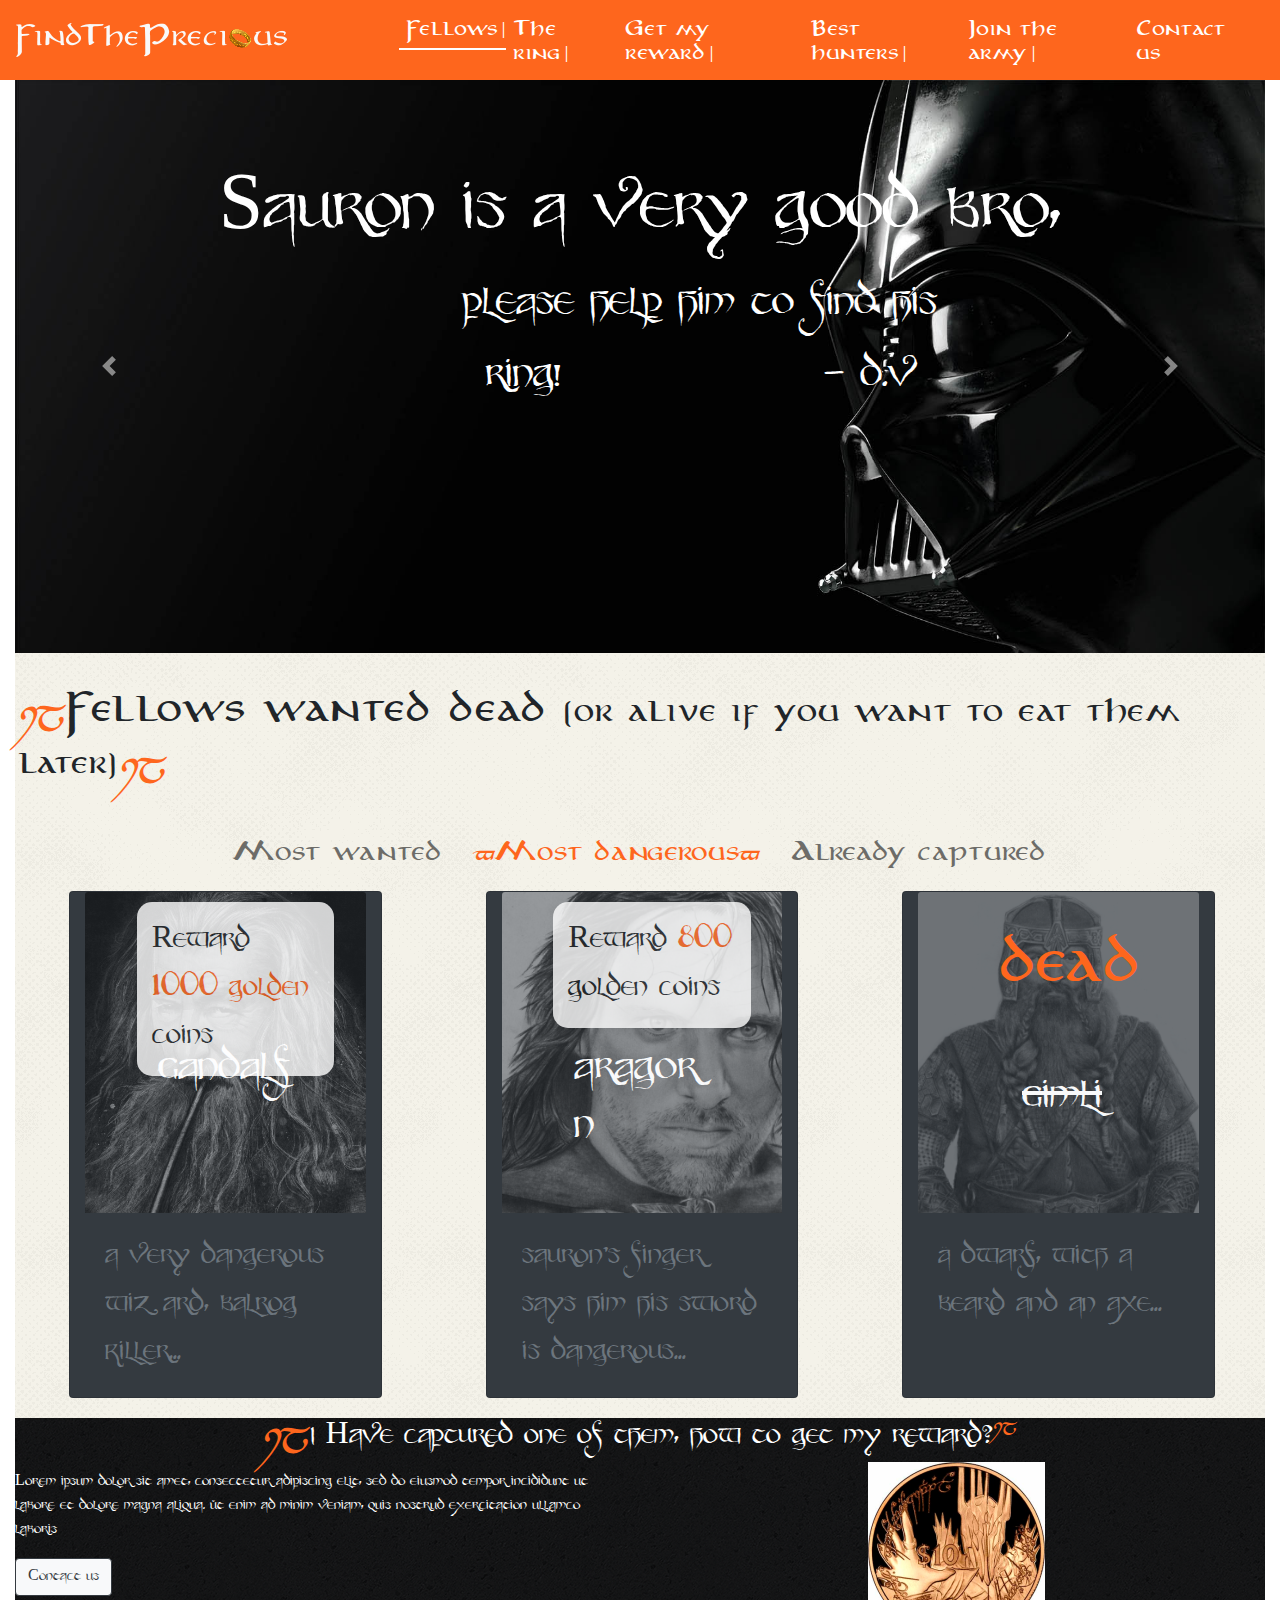
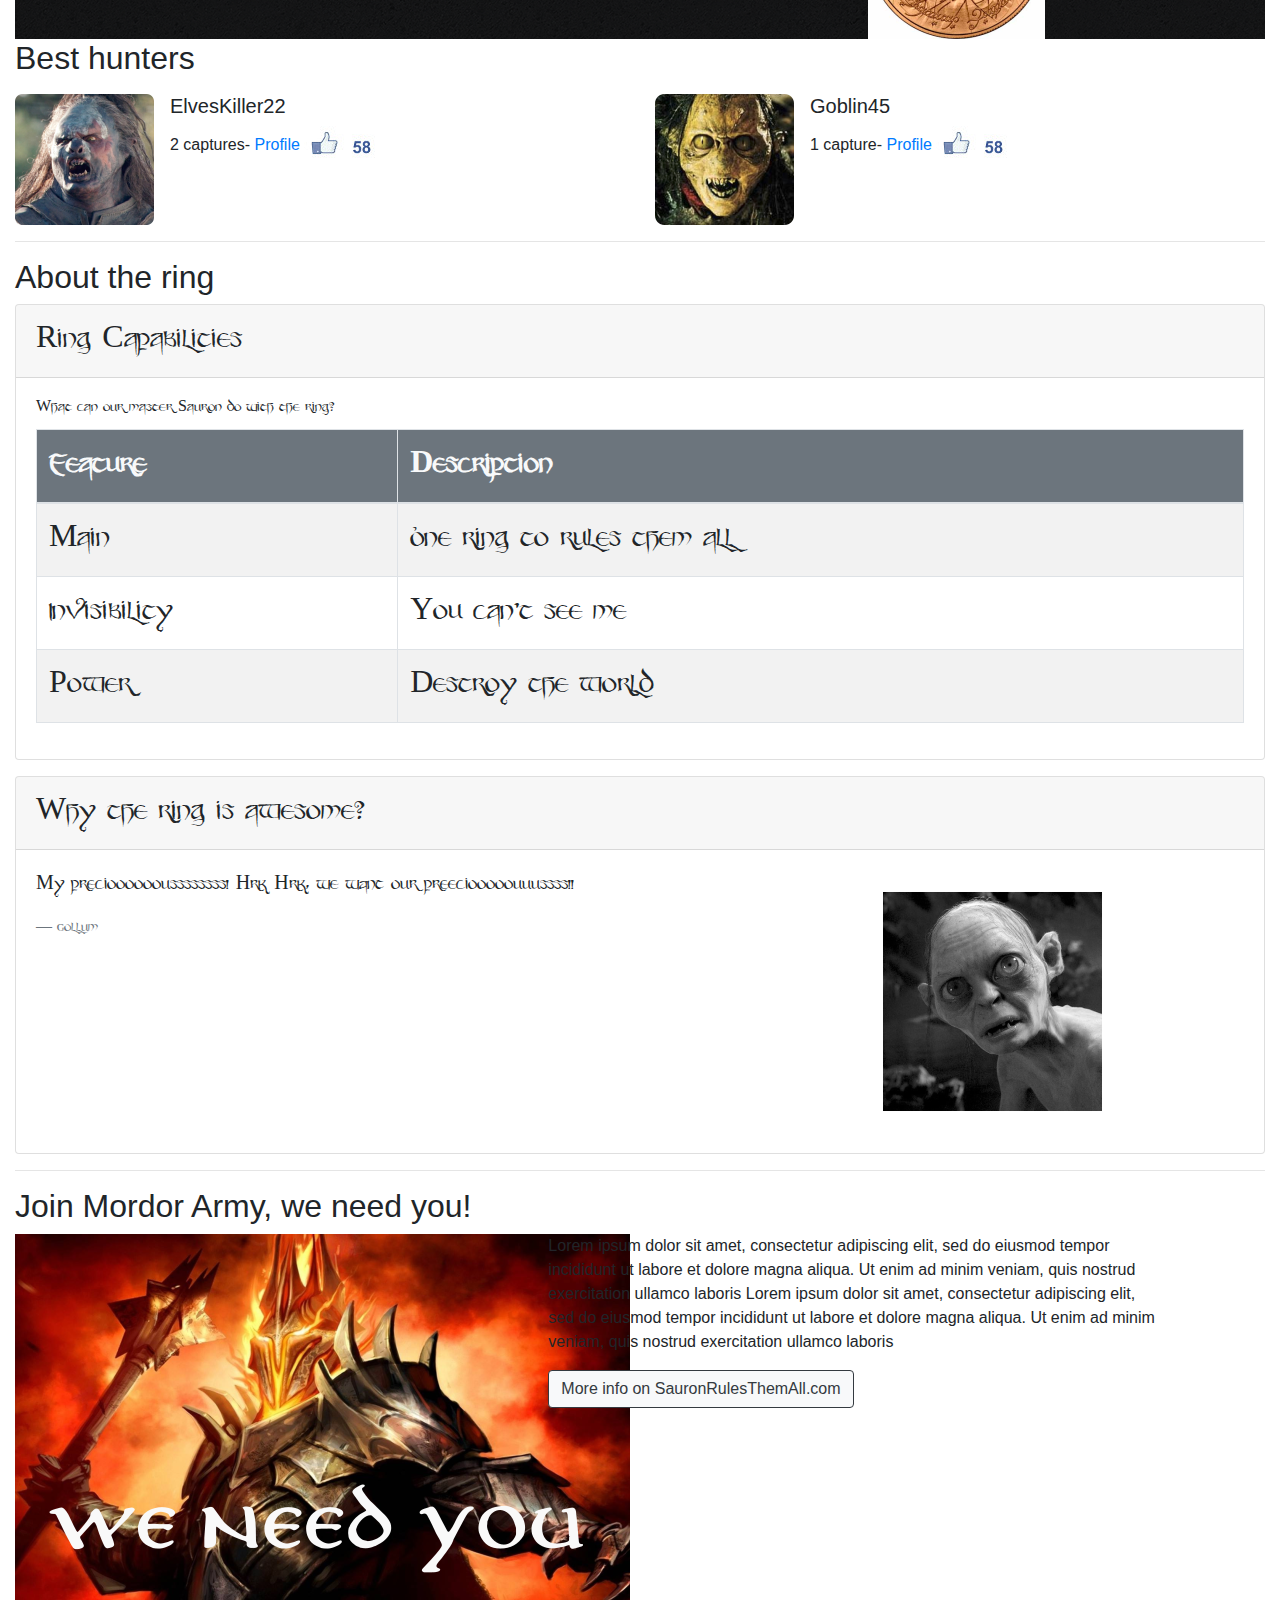
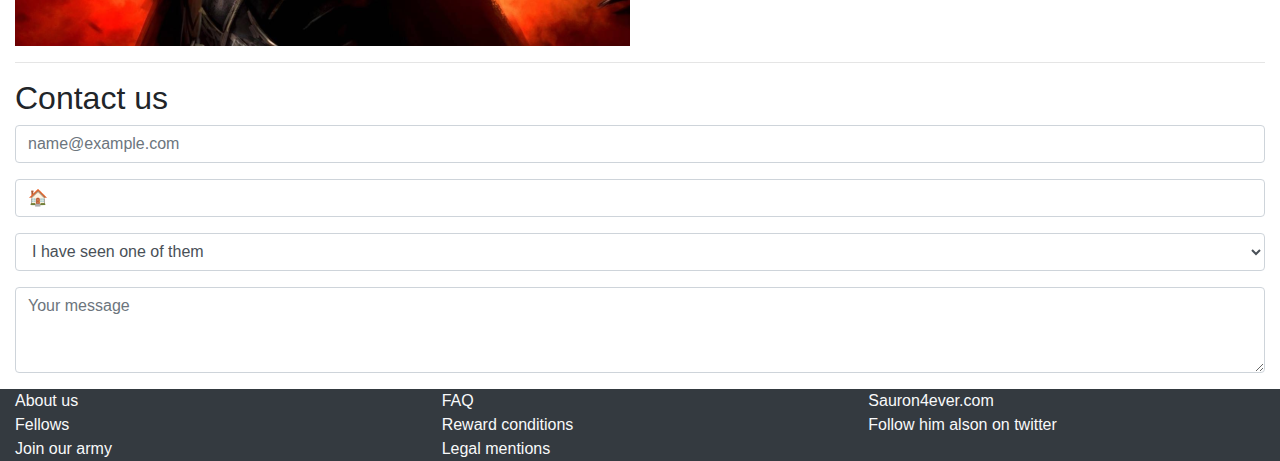
<file: sauronexercise2/index.html>
<!doctype html>
<html lang="en">
<head>
  <!-- Required meta tags -->
  <meta charset="utf-8">
  <meta name="viewport" content="width=device-width, initial-scale=1, shrink-to-fit=no">

  <!-- Bootstrap CSS -->
  <link rel="stylesheet" href="https://stackpath.bootstrapcdn.com/bootstrap/4.3.1/css/bootstrap.min.css" integrity="sha384-ggOyR0iXCbMQv3Xipma34MD+dH/1fQ784/j6cY/iJTQUOhcWr7x9JvoRxT2MZw1T" crossorigin="anonymous">
  <link rel="stylesheet" type="text/css" href="style.css">

  <title>Findtheprecious.com</title>
</head>
<body>
  <header>
    <nav class="navbar navbar-fixed-top navbar-expand-lg navbar-light">
      <div class="navbrand mr-5">
        <a class="navbar-brand text-light" href="#"><img src="./images/logo.png"></a>
        <button class="navbar-toggler bg-light" type="button" data-toggle="collapse" data-target="#navbarSupportedContent" aria-controls="navbarSupportedContent" aria-expanded="false" aria-label="Toggle navigation">
          <span class="navbar-toggler-icon"></span>
        </button>
      </div>
      <div class="collapse navbar-collapse ml-5" id="navbarSupportedContent">
        <ul class="navbar-nav mr-auto">
          <li class="nav-item active">
            <a class="nav-link separator" href="#fellows">Fellows<span class="sr-only">(current)</span></a>
          </li>
          <li class="nav-item">
            <a class="nav-link separator" href="#thering">The ring</a>
          </li>
          <li class="nav-item">
            <a class="nav-link separator" href="#reward">Get my reward</a>
          </li>
          <li class="nav-item">
            <a class="nav-link separator" href="#hunters">Best hunters</a>
          </li>
          <li class="nav-item">
            <a class="nav-link separator" href="#army">Join the army</a>
          </li>
          <li class="nav-item">
            <a class="nav-link" href="#contact">Contact us</a>
          </li>
        </ul>
      </div>
    </nav>
  </header>
  <main class="container-fluid">
    <section>
      <div class="row s-carousel">
        <div class="col-12">
          <div class="bd-example">
            <div id="carouselExampleCaptions" class="carousel slide" data-ride="carousel">
              <div class="carousel-inner">
                <div class="carousel-item active">
                  <img src="./images/dark_vador2.png" class="d-block img-fluid w-100" alt="image1">
                  <div class="carousel-caption d-none d-md-block">
                    <h2>Sauron is a very good bro,</h2>
                    <p>please help him to find his ring!<span class="indent"></span>- d.v</p>
                  </div>
                </div>
                <div class="carousel-item">
                  <img src="./images/carousel4.png" class="d-block img-fluid w-100" alt="image2">
                  <div class="carousel-caption d-none d-md-block">
                    <h2>Second slide label</h2>
                    <p>Lorem ipsum dolor sit amet, consectetur adipiscing elit.</p>
                  </div>
                </div>
                <div class="carousel-item">
                  <img src="./images/carousel3.png" class="d-block img-fluid w-100" alt="image3">
                  <div class="carousel-caption d-none d-md-block">
                    <h2>Third slide label</h2>
                    <p>Praesent commodo cursus magna, vel scelerisque nisl consectetur.</p>
                  </div>
                </div>
              </div>
              <a class="carousel-control-prev" href="#carouselExampleCaptions" role="button" data-slide="prev">
                <span class="carousel-control-prev-icon" aria-hidden="true"></span>
                <span class="sr-only">Previous</span>
              </a>
              <a class="carousel-control-next" href="#carouselExampleCaptions" role="button" data-slide="next">
                <span class="carousel-control-next-icon" aria-hidden="true"></span>
                <span class="sr-only">Next</span>
              </a>
            </div>
          </div>
        </div>
      </div>
    </section>
<!-- Fellows
  section-->
<section class="fellows">
    <div class="row justify-content-center ml-1 mr-1">
      <h2><span class="symbol1">ij</span>Fellows wanted dead <small>(or alive if you want to eat them later)</small><span class="symbol1">ij</span></h2>
    </div>
    <!--Menu fellows zone-->
    <div class="row justify-content-center ml-1 mr-1">
      <ul class="nav flex-column flex-sm-row fellows-menu">
        <li class="nav-item">
          <a class="nav-link active" href="#">Most wanted</a>
        </li>
        <li class="nav-item">
          <a class="nav-link dangerous" href="#"><span class="symbol2">b</span>Most dangerous<span class="symbol2">b</span></a>
        </li>
        <li class="nav-item">
          <a class="nav-link" href="#">Already captured</a>
        </li>
      </ul>
    </div>
    <!--Fellows zone-->
    <div class="container-fluid">
      <div class="row justify-content-around">
        <div class="card bg-dark col-lg-3 offset-lg-1 col-md-5 offset-md-1 col-sm-12 mt-2 ml-1 frame">
          <img src="./images/gandalf.png" class="card-img-top" alt="card-image1">
          <div class="card-img-overlay">
          <div class="card-title reward"><p>Reward <span class="orange">1000 golden</span> coins</p></div>
          <div class="card-subtitle reward-name"><h3 class="card-title text-light">Gandalf</h3></div>
          </div>
          <div class="card-body">
            <p class="card-text text-muted">a very dangerous wizard, balrog killer...</p>
          </div>
        </div>
        <div class="card bg-dark col-lg-3 offset-lg-1 col-md-5 offset-md-1 col-sm-12 mt-2 ml-1 frame">
          <img src="./images/aragorn.png" class="card-img-top" alt="card-image2">
          <div class="card-img-overlay">
            <div class="card-title reward"><p>Reward <span class="orange">800</span> golden coins</p></div>
            <div class="card-subtitle reward-name"><h3 class="card-title text-light">aragorn</h3></div>
          </div>
          <div class="card-body">
            <p class="card-text text-muted">sauron's finger says him his sword is dangerous...</p>
          </div>
        </div>
        <div class="card bg-dark col-lg-3 offset-lg-1 col-md-5 offset-md-1 col-sm-12 mt-2 ml-1 frame-dead">
          <img class="card-img-top" src="./images/gimli.png" alt="card-image3">
          <div class="card-img-overlay">
          <div class="card-title dead"><p><span class="orange-dead">DEAD</span>
            <div class="card-title dead-name"><h3 class="card-title text-light"><strike>Gimli</strike></h3></div>
          </p>
          </div>
        </div>
          <div class="card-body">
            <p class="card-text text-muted">A dwarf, with a beard and an axe...</p>
          </div>
        
      </div>
    </div>
  </section>
<!--Recompense
section-->
 <section class="recompense">
  <div class="row justify-content-center">
    <h2><span class="symbol1">ij</span>I Have captured one of them, how to get my reward?</h2><span class="symbol1">ij</span>
  </div>
  <div class="row">
    <div class="col-12 col-sm-6 mb-3">
       <p>Lorem ipsum dolor sit amet, consectetur adipiscing elit, sed do eiusmod tempor incididunt ut labore et dolore magna aliqua. Ut enim ad minim veniam, quis nostrud exercitation ullamco laboris</p>
      <button type="button" class="btn btn-light btn-outline-dark">Contact us</button>
    </div>
    <div class="col-12 col-sm-3 offset-sm-2 mt-n2 image-coin">
      <img src="./images/coin_sauron.png" alt="coin">
    </div>
  </div>
</section>
<!--Hunters
Section-->
  <section>
    <h2 id="hunters">Best hunters</h2>
    <div class="row">
      <div class="col-12 col-sm-6 mt-2">
        <div class="media">
          <img src="./images/hunter1.png" class="mr-3" alt="hunter1">
          <div class="media-body">
            <h5 class="mt-0">ElvesKiller22</h5>
            2 captures- <a href="Profile">Profile</a> <img src="./images/facebook-like-icon-transparent-1.jpg" alt="facebook">
          </div>
        </div>
      </div>
      <div class="col-12 col-sm-6 mt-2">
        <div class="media">
          <img src="./images/hunter2.png" class="mr-3" alt="hunter2">
          <div class="media-body">
            <h5 class="mt-0">Goblin45</h5>
            1 capture- <a href="Profile">Profile</a> <img src="./images/facebook-like-icon-transparent-1.jpg" alt="facebook">
          </div>
        </div>
      </div>
    </div>
</section>
<hr>
<section>
  <h2 id="thering">About the ring</h2>
  <div class="card">
    <div class="card-header">Ring Capabilities</div>
    <div class="card-body">
      <h6 class="card-title">What can our master Sauron do with the ring?</h6>
      <table class="table table-striped table-bordered">
        <thead>
          <tr>
            <th scope="col" class="bg-secondary text-light">Feature</th>
            <th scope="col" class="bg-secondary text-light">Description</th>
          </tr>
        </thead>
        <tbody>
          <tr>
            <td>Main</td>
            <td>One ring to rules them all</td>
          </tr>
          <tr>
            <td>Invisibility</td>
            <td>You can't see me</td>
          </tr>
          <tr>
            <td>Power</td>
            <td>Destroy the world</td>
          </tr>
        </tbody>
      </table>
    </div>
  </div>
  <div class="card mt-3">
    <div class="card-header">Why the ring is awesome?</div>
    <div class="card-body">
      <div class="row">
        <div class="col-12 col-sm-7 col-lg-8">
          <blockquote class="blockquote mb-0">
            <p>My preciooooooussssssss! Hrk Hrk, we want our preeciooooouuussss!!</p>
            <footer class="blockquote-footer">Gollum</footer>
          </blockquote>
        </div>
        <div class="col-12 col-sm-3 col-lg-4">
          <img src="./images/gollum.png" alt="gollum">
        </div>
      </div>
    </div>
  </div>
</section>
<hr>
<section class="army">
  <h2 id="army">Join Mordor Army, we need you!</h2>
      <div class="row">
        <div class="col-12 col-sm-5">
          <img src="./images/weneedyou-1.png" alt="mordor">
        </div>
        <div class="col-12 col-sm-6 mb-3">
        <p>Lorem ipsum dolor sit amet, consectetur adipiscing elit, sed do eiusmod tempor incididunt ut labore et dolore magna aliqua. Ut enim ad minim veniam, quis nostrud exercitation ullamco laboris Lorem ipsum dolor sit amet, consectetur adipiscing elit, sed do eiusmod tempor incididunt ut labore et dolore magna aliqua. Ut enim ad minim veniam, quis nostrud exercitation ullamco laboris</p>
        <a class="btn btn-light btn-outline-dark" href="#" role="button">More info on SauronRulesThemAll.com</a>
      </div>
        </div>
</section>
<hr>
<section>
  <h2 id="contact">Contact us</h2>
    <form>
      <div class="form-group">
        <input type="email" class="form-control" id="exampleFormControlInput1" placeholder="name@example.com">
      </div>
      <div class="form-group">
        <input type="email" class="form-control" id="exampleFormControlInput2" placeholder="&#127968;">
      </div>
      <div class="form-group">
        <select class="form-control" id="exampleFormControlSelect1">
          <option>I have seen one of them</option>
          <option>I have captured one of them</option>
          <option>I have kill one of them</option>
        </select>
      </div>
      <div class="form-group">
      <textarea class="form-control" id="exampleFormControlTextarea1" placeholder="Your message" rows="3"></textarea>
      </div>
    </form>
</section>
</main>
<footer class="footer mt-auto">
  <div class="container-fluid">
    <div class="row bg-dark">
      <div class="col-4">
        <a href="#" class="text-light">About us</a><br>
        <a href="#" class="text-light">Fellows</a><br>
        <a href="#" class="text-light">Join our army</a>
      </div>
      <div class="col-4">
        <a href="#" class="text-light">FAQ</a><br>
        <a href="#" class="text-light">Reward conditions</a><br>
        <a href="#" class="text-light">Legal mentions</a>
      </div>
      <div class="col-4">
        <a href="#" class="text-light">Sauron4ever.com</a><br>
        <a href="#" class="text-light">Follow him alson on twitter</a>
      </div>
    </div>
  </div>
</footer>

</main>

<!-- Optional JavaScript -->
<!-- jQuery first, then Popper.js, then Bootstrap JS -->
<script src="https://code.jquery.com/jquery-3.3.1.slim.min.js" integrity="sha384-q8i/X+965DzO0rT7abK41JStQIAqVgRVzpbzo5smXKp4YfRvH+8abtTE1Pi6jizo" crossorigin="anonymous"></script>
<script src="https://cdnjs.cloudflare.com/ajax/libs/popper.js/1.14.7/umd/popper.min.js" integrity="sha384-UO2eT0CpHqdSJQ6hJty5KVphtPhzWj9WO1clHTMGa3JDZwrnQq4sF86dIHNDz0W1" crossorigin="anonymous"></script>
<script src="https://stackpath.bootstrapcdn.com/bootstrap/4.3.1/js/bootstrap.min.js" integrity="sha384-JjSmVgyd0p3pXB1rRibZUAYoIIy6OrQ6VrjIEaFf/nJGzIxFDsf4x0xIM+B07jRM" crossorigin="anonymous"></script>
</body>
</html>
</file>
<file: sauronexercise2/style.css>
/***********************Font style***********************/
@font-face{
    font-family: 'anicb';
    src: url('./sources/policies/anicb___.ttf');

}

@font-face{
	font-family: 'anicm';
	src: url('./sources/policies/anicm___.ttf');
}

@font-face{
	font-family: 'partybusiness';
	src: url('./sources/policies/partybusiness.ttf');
}

@font-face{
	font-family: 'tngan';
	src: url('./sources/policies/tngan.ttf');
}

@font-face{
	font-family: 'tnganb';
	src: url('./sources/policies/tnganb.ttf');
}

@font-face{
	font-family: 'tnganbi';
	src: url('./sources/policies/tnganbi.ttf');
}

@font-face{
	font-family: 'tngani';
	src: url('./sources/policies/tngani.ttf');
}

/**************************General************************/

@media (max-width: 760px)  {
	.fellows h2 {
		font-size: 1rem;
 	}
 	.fellows-menu a{
 		font-size: 0.8rem;
 	}
}

@media (min-width: 760px)  {
  .fellows h2 {
    font-size: 2rem;
  }
  .fellows-menu a{
  	font-size: 1.3rem;
  }
  .card{
  	font-size: 2rem;
  }
  h3{
  	font-size: 3rem;
  }
}


/**************************Navbar*************************/
.navbar{
	background-color: #FE661D;
	font-family: anicm;
}
/**Not use class bootstrap for color
because for effect with hover**/
.navbar-light .navbar-nav .nav-link, .navbar-light .navbar-nav .active>.nav-link {
	color: white;
}

.navbar-light .navbar-nav .nav-link:hover {
	font-family: anicb;
	color: white;
	font-style: italic;
}

.navbar-light .navbar-nav .active>.nav-link {
    border-bottom: 2px solid #FFF;
    width: 100%;
}
.separator:after {
	content:"|";
	position: absolute;
	margin-left: 5px;
}



/**************************Carousel***********************/

.carousel-caption > h2{
	font-family: partybusiness;
	font-size: 5em;
}

.carousel-caption > p{
	font-family: partybusiness;
	font-size: 3em;
	margin-bottom: 200px;
	margin-left: 2.5em;
}

.carousel-caption .indent{
	padding-left: 5.5em;
}

/***********************Fellows***********************/
.fellows{
	background-image: url(./images/bg_light.png);
	background-repeat: repeat;
	padding-bottom: 20px;
}

.fellows h2{
	font-family: anicm;
	
	margin-top: 35px;
	margin-bottom: 35px;
}

.symbol1{
	font-family: tnganbi;
	font-size: 1em;
	color: #FE661D;
}

/**Menu fellows zone**/
.fellows-menu a{
	font-family: anicm;
	color: #6D6C68;
}

.fellows-menu .dangerous{
	color: #FE661D;
}

.symbol2{
	font-family: tnganbi;
	color: #FE661D;
}

/**Fellows card**/
.card{
	font-family: partybusiness;
}

.orange-dead{
	font-family: anicm;
	color: #FE661D;
}
.orange{
	color: #FE661D;
}

.frame > img{
	opacity: 0.5;

}

.card-subtitle>h3{
	margin-top: 50%;
	margin-left: 25%;
	margin-right: 25%;

}
.frame-dead > img{
	opacity: 0.3;
}

.frame:hover img{
	opacity: 1;
}

.reward{
	flex: 1 1 0;
	background-color: white;
	border-radius: 15px;
	top: 10px;
	margin-left: 15%;
	margin-right: 15%;
	width: auto;
	position: absolute;
	opacity: 0.8;
}

.reward > p{
	margin: 15px; 
}

.frame:hover .reward, .frame:hover .reward-name{
	opacity: 0;
}

.dead{
	margin-top: 10%;
	margin-left: 25%;
	width: auto;
	position: absolute;
	opacity: 1;
	font-size: 2rem;
}

.dead-name{
	margin-top: 50%;
	margin-left: 15%;
	margin-right: 15%;
}
.frame-dead:hover .dead{
	opacity: 0;
}

.frame-dead:hover img{
	opacity: 1;
}

/********************Recompense**********************/

.recompense{
	background-image: url(./images/bg_dark.png);
	font-family: partybusiness;
	padding-bottom: -50px;
	color: #fff;
}

.recompense >p{
	font-family: anicm;
}

.image-coin{
	background-image: url(./images/bg_dark.png);
}
</file>
